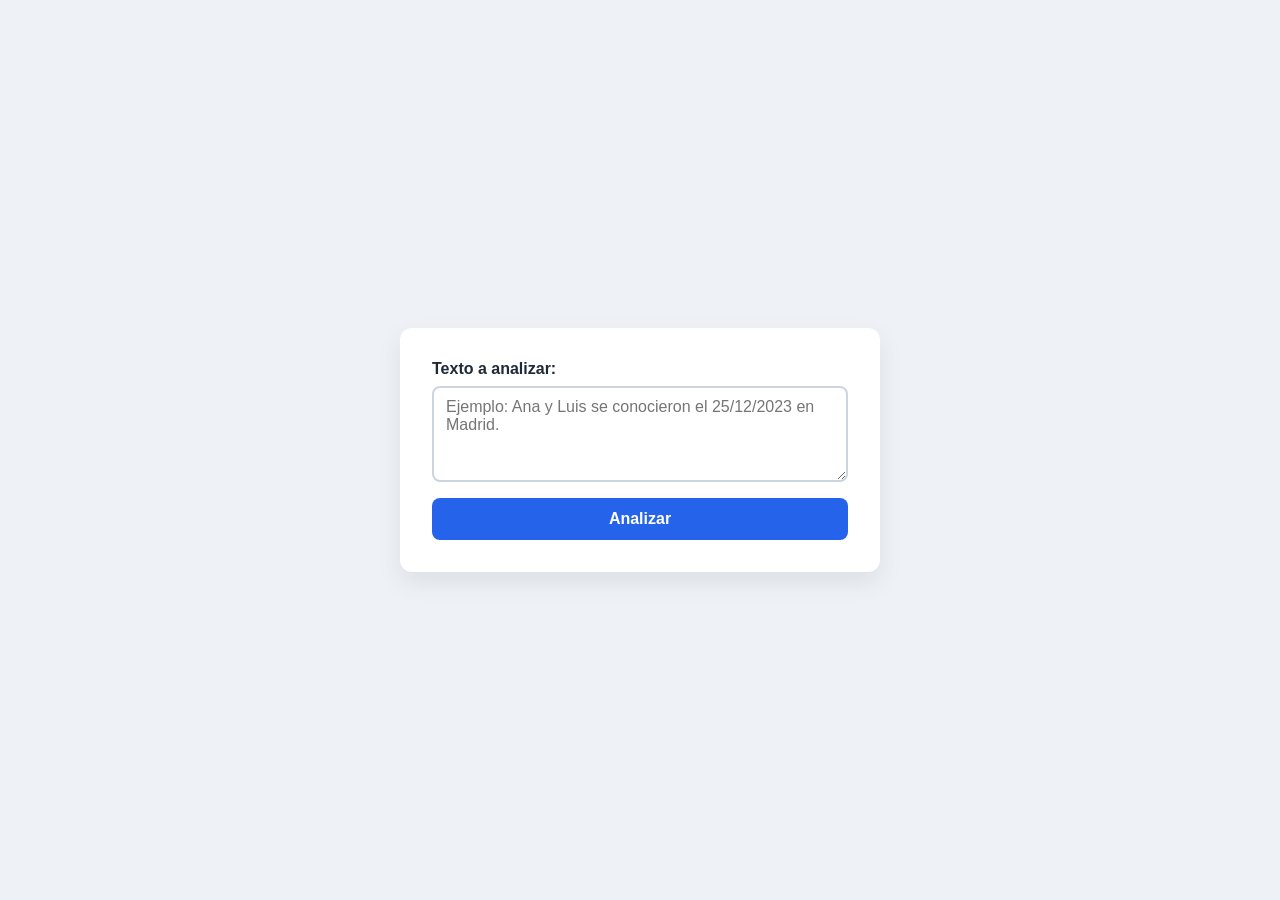
<file: calendario/index.html>
<!DOCTYPE html>
<html lang="es">
    <head>
        <meta charset="UTF-8">
        <meta name="viewport" content="width=device-width, initial-scale=1.0">
        <title>Calendario - Buscador de fechas</title>

        <!-- Icon -->
        <link rel="icon" href="Images/Icono/calendario.png">

        <!-- CSS -->
        <link rel="stylesheet" href="CSS/style.css">
    </head>
    <body>
        <header></header>
        <main>
            <!-- Formulario que envía el texto por POST a "PHP/procesar.php". -->
            <form action="PHP/procesar.php" method="post">
                <label>Texto a analizar:
                    <!-- <input type="text" name="texto" placeholder="Ejemplo: Ana y Luis se conocieron el 25/12/2023 en Madrid."> -->
                    <textarea name="texto" rows="4" placeholder="Ejemplo: Ana y Luis se conocieron el 25/12/2023 en Madrid."></textarea>
                </label>
                <button type="submit">Analizar</button>
            </form>
        </main>
        <footer></footer>
    </body>
</html>

<!-- php -S localhost:8080 -->
<!-- Él es mi vecino Juan Carlos, vive en Madrid, España, desde el 30/12/2017. -->
</file>
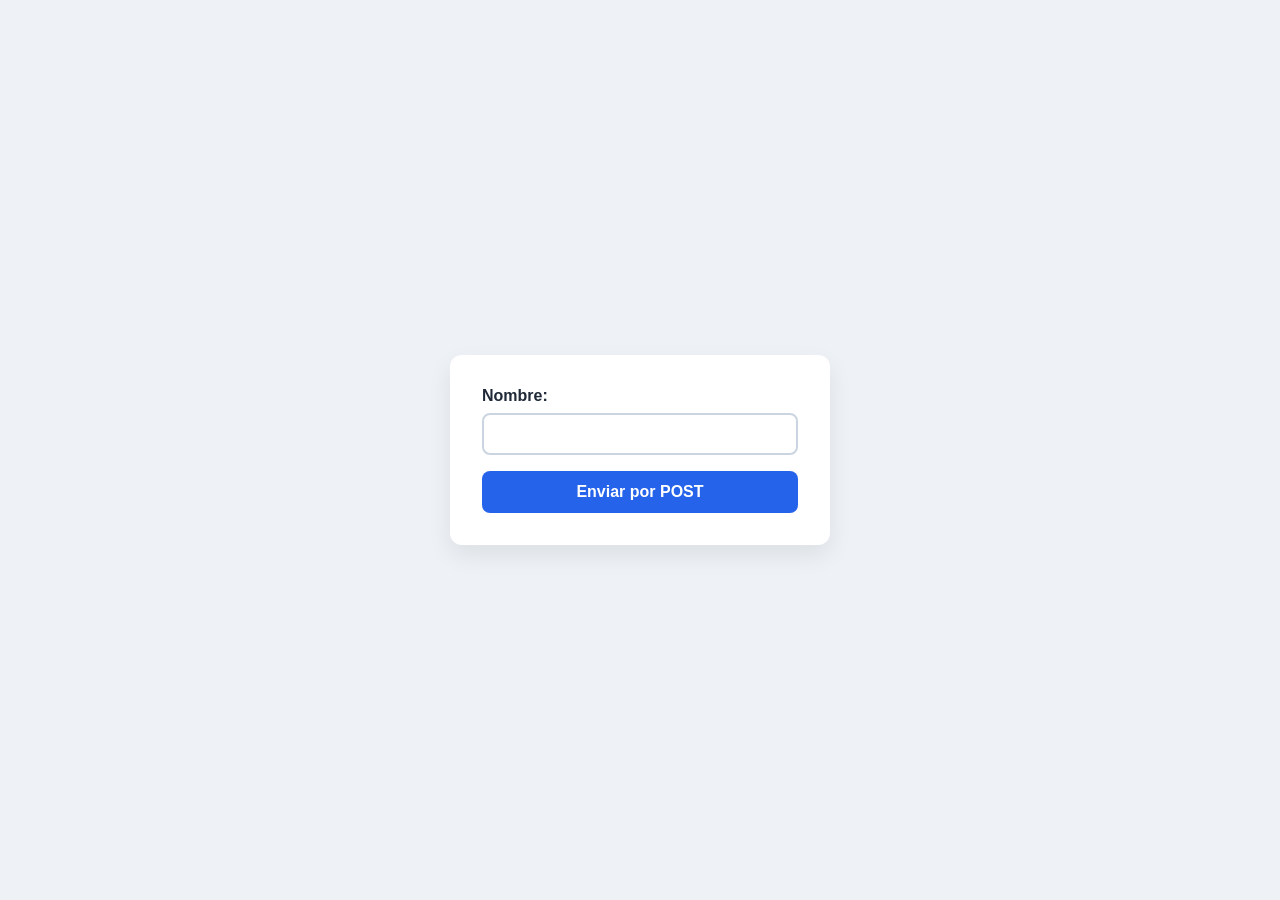
<file: formulario/index.html>
<!DOCTYPE html>
<html lang="es">
    <head>
        <meta charset="UTF-8">
        <meta name="viewport" content="width=device-width, initial-scale=1.0">
        <title>Formulario de Nombres</title>

        <!-- Icon -->
        <!--<link rel="icon" href="Images/Icono/juego.png">-->

        <!-- Fav-Icons -->
        <link rel="stylesheet" href="https://cdnjs.cloudflare.com/ajax/libs/font-awesome/6.7.2/css/all.min.css"
            integrity="sha512-Evv84Mr4kqVGRNSgIGL/F/aIDqQb7xQ2vcrdIwxfjThSH8CSR7PBEakCr51Ck+w+/U6swU2Im1vVX0SVk9ABhg=="
            crossorigin="anonymous"
            referrerpolicy="no-referrer"
        />

        <!-- CSS -->
        <link rel="stylesheet" href="CSS/style.css">

        <!-- JS -->
        <!--<script src="JS/script.js" defer></script>-->
    </head>
    <body>
        <header></header>
        <main>
            <!-- post-form.html -->
            <form action="PHP/formulario.php" method="post">
                <label>Nombre:
                    <input type="text" name="nombre">
                </label>
                <br>
                <button type="submit">Enviar por POST</button>
            </form>
        </main>
        <footer></footer>
    </body>
</html>
</file>
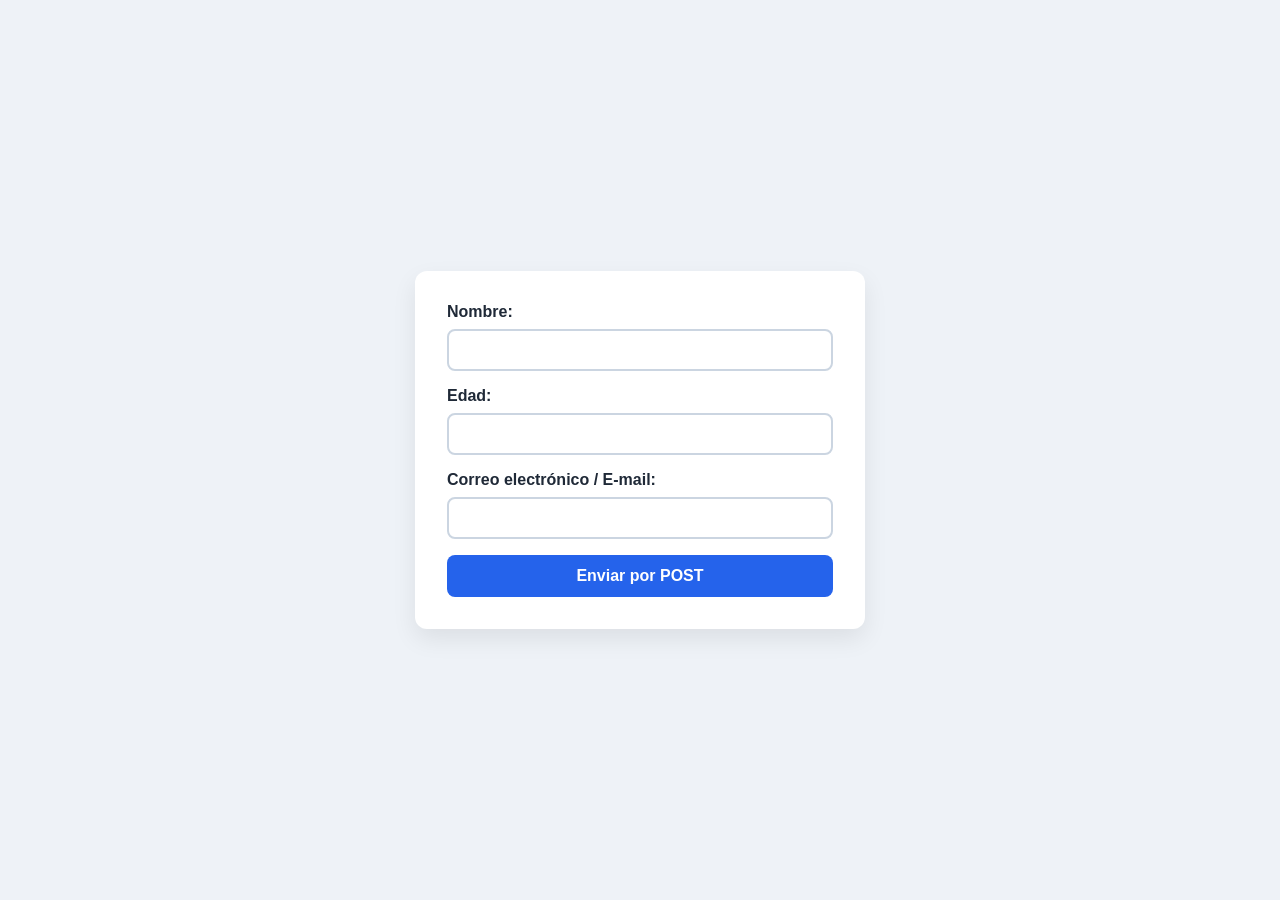
<file: formulario2/index.html>
<!DOCTYPE html>
<html lang="es">
    <head>
        <meta charset="UTF-8">
        <meta name="viewport" content="width=device-width, initial-scale=1.0">
        <title>Formulario Personal</title>

        <!-- Icon -->
        <!--<link rel="icon" href="Images/Icono/juego.png">-->

        <!-- Fav-Icons -->
        <link rel="stylesheet" href="https://cdnjs.cloudflare.com/ajax/libs/font-awesome/6.7.2/css/all.min.css"
            integrity="sha512-Evv84Mr4kqVGRNSgIGL/F/aIDqQb7xQ2vcrdIwxfjThSH8CSR7PBEakCr51Ck+w+/U6swU2Im1vVX0SVk9ABhg=="
            crossorigin="anonymous"
            referrerpolicy="no-referrer"
        />

        <!-- CSS -->
        <link rel="stylesheet" href="CSS/style.css">

        <!-- JS -->
        <!--<script src="JS/script.js" defer></script>-->
    </head>
    <body>
        <header></header>
        <main>
            <div class="post-form.html">
                <form action="PHP/procesar.php" method="post">
                    <label>Nombre:
                        <input type="text" name="nombre" maxlength="100">
                    </label>
                    <label>Edad:
                        <input type="number" name="edad" min="0" max="123">
                    </label>
                    <label>Correo electrónico / E-mail:
                        <input type="email" name="email">
                    </label>
                    <br>
                    <button type="submit">Enviar por POST</button>
                </form>
            </div>
        </main>
        <footer></footer>
    </body>
</html>
</file>
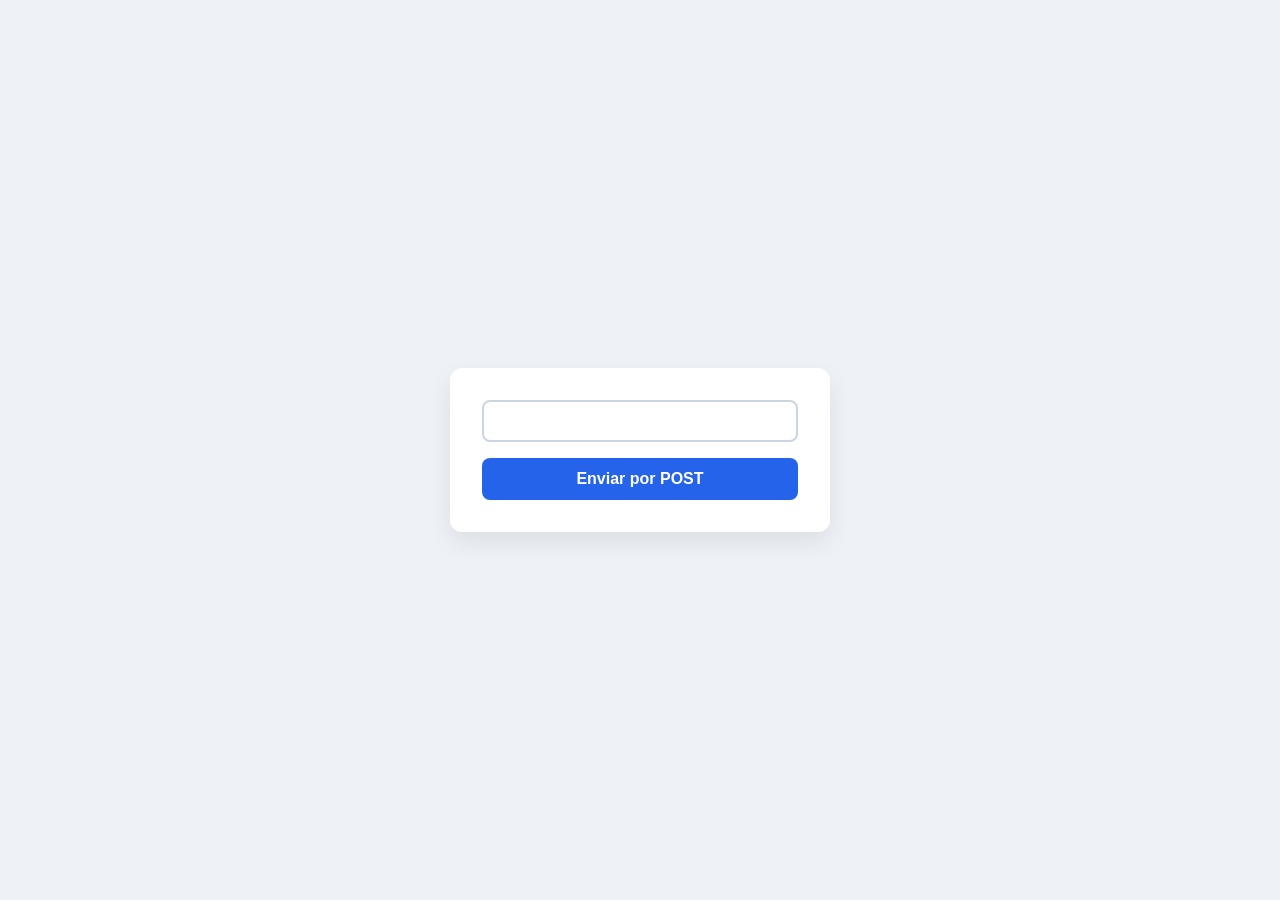
<file: formularioConCookies/index.html>
<!DOCTYPE html>
<html lang="es">
    <head>
        <meta charset="UTF-8">
        <meta name="viewport" content="width=device-width, initial-scale=1.0">
        <title>Formulario de Nombres</title>

        <!-- Icon -->
        <link rel="icon" href="Images/Icono/formulario.png">

        <!-- Fav-Icons -->
        <link rel="stylesheet" href="https://cdnjs.cloudflare.com/ajax/libs/font-awesome/6.7.2/css/all.min.css"
            integrity="sha512-Evv84Mr4kqVGRNSgIGL/F/aIDqQb7xQ2vcrdIwxfjThSH8CSR7PBEakCr51Ck+w+/U6swU2Im1vVX0SVk9ABhg=="
            crossorigin="anonymous"
            referrerpolicy="no-referrer"
        />

        <!-- CSS -->
        <link rel="stylesheet" href="CSS/style.css">

        <!-- JS -->
        <!--<script src="JS/script.js" defer></script>-->
    </head>
    <body>
        <header></header>
        <main>
            <!-- post-form.html -->
            <form action="PHP/procesar.php" method="post">
                <label>
                    <input type="text" name="nombre">
                </label>
                <br>
                <button type="submit">Enviar por POST</button>
            </form>
        </main>
        <footer></footer>
    </body>
</html>
</file>
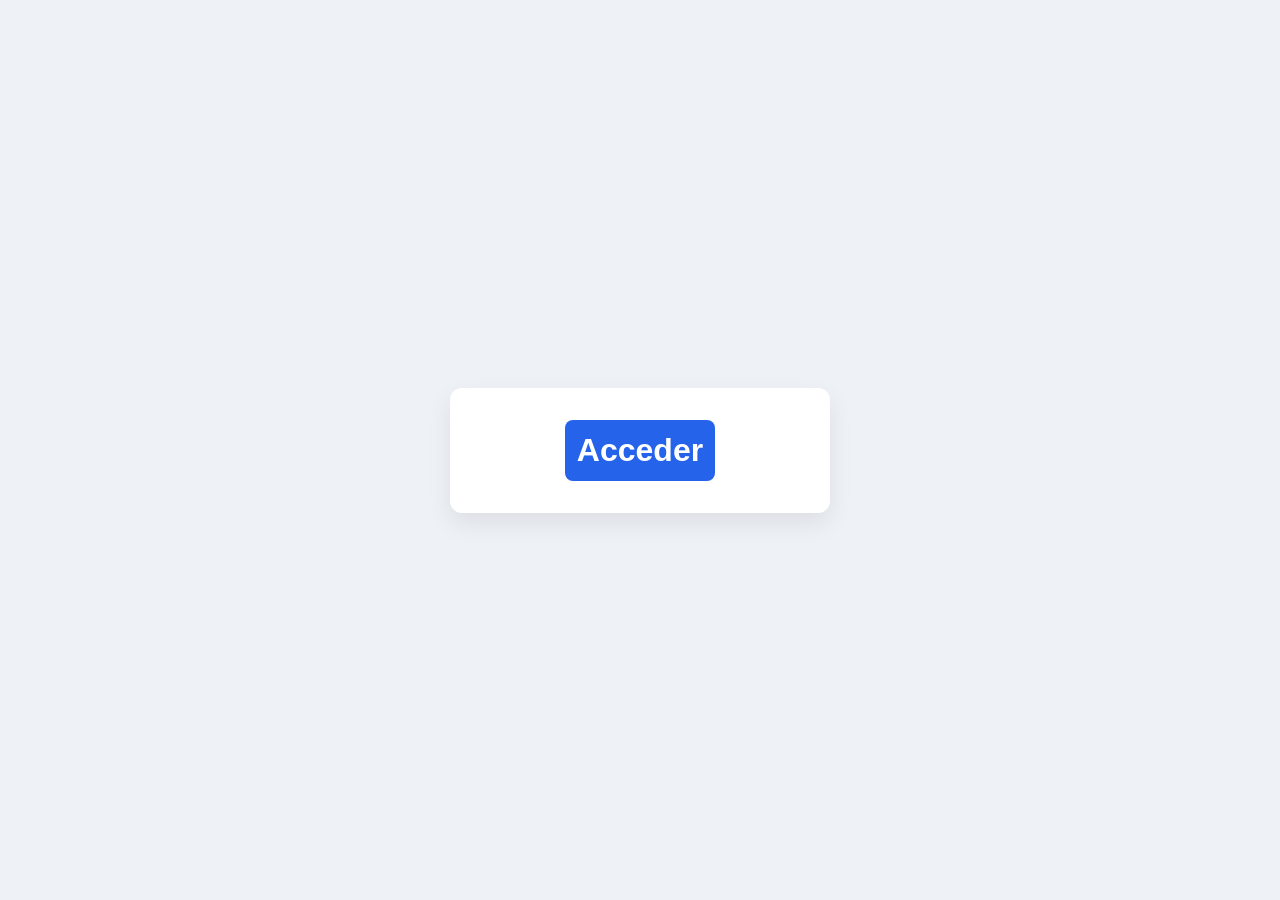
<file: peliculas/index.html>
<!DOCTYPE html>
<html lang="es">
    <head>
        <meta charset="UTF-8">
        <meta name="viewport" content="width=device-width, initial-scale=1.0">
        <title>Cine Atlantida</title>

        <!-- Icon -->
        <link rel="icon" href="Images/Icono/cine.png">

        <!-- Fav-Icons -->
        <link rel="stylesheet" href="https://cdnjs.cloudflare.com/ajax/libs/font-awesome/6.7.2/css/all.min.css"
            integrity="sha512-Evv84Mr4kqVGRNSgIGL/F/aIDqQb7xQ2vcrdIwxfjThSH8CSR7PBEakCr51Ck+w+/U6swU2Im1vVX0SVk9ABhg=="
            crossorigin="anonymous"
            referrerpolicy="no-referrer"
        />

        <!-- CSS -->
        <link rel="stylesheet" href="CSS/style.css">

        <!-- JS -->
        <!--<script src="JS/script.js" defer></script>-->
    </head>
    <body>
        <header></header>
        <main>
            <button type="submit"><h1>Acceder</h1></button>
        </main>
        <footer></footer>
    </body>
</html>
</file>
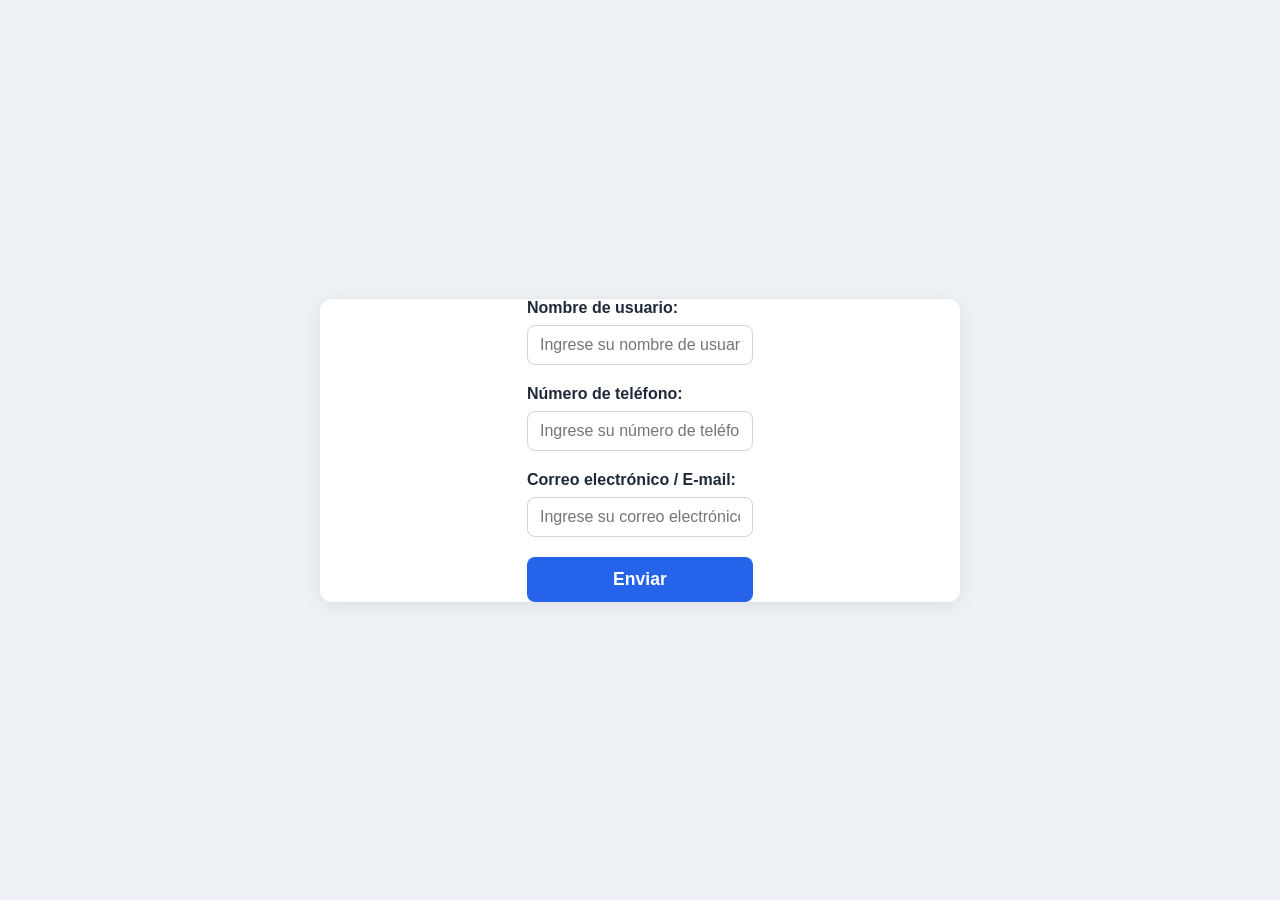
<file: Prueba_UT1/index.html>
<!DOCTYPE html>
<html lang="es">
    <head>
        <meta charset="UTF-8">
        <meta name="viewport" content="width=device-width, initial-scale=1.0">
        <title>Formulario</title>

        <!-- Icon -->
        <link rel="icon" href="Images/Icono/formulario.png">

        <!-- CSS -->
        <link rel="stylesheet" href="CSS/style.css">

    </head>
    <body>
        <header></header>
        <main>
            <!-- Formulario que envía el texto por POST a "PHP/procesar.php". -->
            <!-- <form action="PHP/procesar.php" method="post" novalidate> --> <!-- "novalidate" permite desactivar la validación del formulario por parte del navegador.  -->
            <form action="PHP/procesar.php" method="post">
                <label>Nombre de usuario:
                    <input type="text" name="nombre" minlength="5" maxlength="20" placeholder="Ingrese su nombre de usuario.">
                </label>
                <label>Número de teléfono:
                    <input type="tel" name="telefono" minlength="9" maxlength="15" min="000000000" max="999999999999999" placeholder="Ingrese su número de teléfono.">
                </label>
                <label>Correo electrónico / E-mail:
                    <input type="email" name="email" placeholder="Ingrese su correo electrónico / e-mail.">
                </label>
                <button type="submit">Enviar</button>
            </form>
        </main>
        <footer></footer>
    </body>
</html>
</file>
<file: calendario/CSS/style.css>
/* Colores y medidas reutilizables de la página (variables de CSS: se leen con "var(--nombre)"). */
:root{
    --colorFondo: #eef2f7;
    --colorTarjeta: #ffffff;
    --colorTexto: #1f2937;
    --colorBorde: #cbd5e1;
    --colorPrincipal: #2563eb;
    --colorPrincipalOscuro: #1d4ed8;
    --colorExito: #15803d;
    --fondoExito: #dcfce7;
    --colorError: #b91c1c;
    --fondoError: #fee2e2;
    --colorInformacion: #1e40af;
    --fondoInformacion: #dbeafe;
    --radio: 12px;
}

/* Reinicio básico: elimina los márgenes por defecto y hace que el ancho incluya el relleno y el borde. */
*{
    margin: 0;
    padding: 0;
    box-sizing: border-box;
}

/* Página completa: ocupa todo el alto de la ventana y centra la tarjeta en ambos ejes. */
body{
    min-height: 100vh;
    display: flex;
    flex-direction: column;
    justify-content: center;
    align-items: center;
    background-color: var(--colorFondo);
    color: var(--colorTexto);
    font-family: "Segoe UI", Arial, sans-serif;
}

/* Tarjeta central (contiene el formulario o los resultados). Algo más ancha que en el ejercicio anterior, porque aquí se escriben frases. */
main{
    width: 90%;
    max-width: 480px;
    padding: 32px;
    background-color: var(--colorTarjeta);
    border-radius: var(--radio);
    box-shadow: 0 10px 25px rgba(0, 0, 0, 0.08);
    text-align: center;
}


/* <========== Formulario ==========> */

/* Coloca los elementos del formulario uno debajo de otro, separados entre sí. */
form{
    display: flex;
    flex-direction: column;
    gap: 16px;
    text-align: left;
}

/* Etiqueta "Texto a analizar:" encima de la caja de texto. */
label{
    display: flex;
    flex-direction: column;
    gap: 8px;
    font-weight: 600;
}

/* Caja de texto de varias líneas. */
textarea{
    padding: 10px 12px;
    font-size: 1rem;
    font-family: inherit;           /* Por defecto, el "textarea" usa una letra distinta (monoespaciada): "inherit" hace que use la misma que el resto de la página. */
    border: 2px solid var(--colorBorde);
    border-radius: 8px;
    outline: none;
    resize: vertical;               /* El usuario solo puede estirar la caja hacia abajo (no a lo ancho, para no deformar la tarjeta). */
    transition: border-color 0.2s;
}

/* Caja de texto seleccionada (cuando el usuario está escribiendo). */
textarea:focus{ border-color: var(--colorPrincipal); }

/* Botón de envío. */
button{
    padding: 12px;
    font-size: 1rem;
    font-weight: 600;
    color: white;
    background-color: var(--colorPrincipal);
    border: none;
    border-radius: 8px;
    cursor: pointer;
    transition: background-color 0.2s;
}

/* Botón con el ratón encima. */
button:hover{ background-color: var(--colorPrincipalOscuro); }


/* <========== Resultados (fecha, error e información) ==========> */

/* Estilo común de los tres tipos de mensaje. */
.exito, .error, .informacion{
    padding: 16px;
    margin-bottom: 16px;
    border-radius: 8px;
    text-align: left;
    line-height: 1.6;               /* Separa un poco las líneas (útil en la fecha, que ocupa varias). */
}

/* Fecha encontrada: verde. */
.exito{
    color: var(--colorExito);
    background-color: var(--fondoExito);
    font-weight: 600;
}

/* Error: rojo. */
.error{
    color: var(--colorError);
    background-color: var(--fondoError);
    font-weight: 600;
}

/* Información neutra (palabras con mayúscula): azul. */
.informacion{
    color: var(--colorInformacion);
    background-color: var(--fondoInformacion);
}

/* Enlace "Volver al formulario". */
a{
    display: inline-block;
    margin-top: 4px;
    color: var(--colorPrincipal);
    text-decoration: none;
    font-weight: 600;
}

a:hover{ text-decoration: underline; }
</file>
<file: formulario/CSS/style.css>
/* Colores y medidas reutilizables de la página (variables de CSS: se leen con "var(--nombre)"). */
:root{
    --colorFondo: #eef2f7;
    --colorTarjeta: #ffffff;
    --colorTexto: #1f2937;
    --colorPrincipal: #2563eb;
    --colorPrincipalOscuro: #1d4ed8;
    --colorExito: #15803d;
    --fondoExito: #dcfce7;
    --colorError: #b91c1c;
    --fondoError: #fee2e2;
    --radio: 12px;
}

/* Reinicio básico: elimina los márgenes por defecto y hace que el ancho incluya el relleno y el borde. */
*{
    margin: 0;
    padding: 0;
    box-sizing: border-box;
}

/* Página completa: ocupa todo el alto de la ventana y centra la tarjeta en ambos ejes. */
body{
    min-height: 100vh;
    display: flex;
    flex-direction: column;
    justify-content: center;
    align-items: center;
    background-color: var(--colorFondo);
    color: var(--colorTexto);
    font-family: "Segoe UI", Arial, sans-serif;
}

/* Tarjeta central (contiene el formulario o el mensaje). */
main{
    width: 90%;
    max-width: 380px;
    padding: 32px;
    background-color: var(--colorTarjeta);
    border-radius: var(--radio);
    box-shadow: 0 10px 25px rgba(0, 0, 0, 0.08);
    text-align: center;
}


/* <========== Formulario ==========> */

/* Coloca los elementos del formulario uno debajo de otro, separados entre sí. */
form{
    display: flex;
    flex-direction: column;
    gap: 16px;
    text-align: left;
}

/* El salto de línea del HTML ya no hace falta (la separación la da el "gap" del formulario). */
form br{ display: none; }

/* Etiqueta "Nombre:" encima de la caja de texto. */
label{
    display: flex;
    flex-direction: column;
    gap: 8px;
    font-weight: 600;
}

/* Caja de texto. */
input{
    padding: 10px 12px;
    font-size: 1rem;
    border: 2px solid #cbd5e1;
    border-radius: 8px;
    outline: none;
    transition: border-color 0.2s;
}

/* Caja de texto seleccionada (cuando el usuario está escribiendo). */
input:focus{ border-color: var(--colorPrincipal); }

/* Botón de envío. */
button{
    padding: 12px;
    font-size: 1rem;
    font-weight: 600;
    color: white;
    background-color: var(--colorPrincipal);
    border: none;
    border-radius: 8px;
    cursor: pointer;
    transition: background-color 0.2s;
}

/* Botón con el ratón encima. */
button:hover{ background-color: var(--colorPrincipalOscuro); }


/* <========== Mensaje (saludo o error) ==========> */

/* Estilo común de los dos tipos de mensaje. */
.saludo, .error{
    padding: 16px;
    margin-bottom: 20px;
    border-radius: 8px;
    font-size: 1.2rem;
    font-weight: 600;
}

/* Saludo: verde. */
.saludo{
    color: var(--colorExito);
    background-color: var(--fondoExito);
    font-size: 1.6rem;
}

/* Error: rojo. */
.error{
    color: var(--colorError);
    background-color: var(--fondoError);
}

/* Enlace "Volver al formulario". */
a{
    color: var(--colorPrincipal);
    text-decoration: none;
    font-weight: 600;
}

a:hover{ text-decoration: underline; }
</file>
<file: formulario2/CSS/style.css>
/* Colores y medidas reutilizables de la página (variables de CSS: se leen con "var(--nombre)"). */
:root{
    --colorFondo: #eef2f7;
    --colorTarjeta: #ffffff;
    --colorTexto: #1f2937;
    --colorPrincipal: #2563eb;
    --colorPrincipalOscuro: #1d4ed8;
    --colorExito: #15803d;
    --fondoExito: #dcfce7;
    --colorError: #b91c1c;
    --fondoError: #fee2e2;
    --radio: 12px;
}

/* Reinicio básico: elimina los márgenes por defecto y hace que el ancho incluya el relleno y el borde. */
*{
    margin: 0;
    padding: 0;
    box-sizing: border-box;
}

/* Página completa: ocupa todo el alto de la ventana y centra la tarjeta en ambos ejes. */
body{
    min-height: 100vh;
    display: flex;
    flex-direction: column;
    justify-content: center;
    align-items: center;
    background-color: var(--colorFondo);
    color: var(--colorTexto);
    font-family: "Segoe UI", Arial, sans-serif;
}

/* Tarjeta central (contiene el formulario o el mensaje). */
main{
    width: 90%;
    max-width: 450px;
    padding: 32px;
    background-color: var(--colorTarjeta);
    border-radius: var(--radio);
    box-shadow: 0 10px 25px rgba(0, 0, 0, 0.08);
    text-align: center;
}


/* <========== Formulario ==========> */

/* Coloca los elementos del formulario uno debajo de otro, separados entre sí. */
form{
    display: flex;
    flex-direction: column;
    gap: 16px;
    text-align: left;
}

/* El salto de línea del HTML ya no hace falta (la separación la da el "gap" del formulario). */
form br{ display: none; }

/* Etiqueta "Nombre:" encima de la caja de texto. */
label{
    display: flex;
    flex-direction: column;
    gap: 8px;
    font-weight: 600;
}

/* Caja de texto. */
input{
    padding: 10px 12px;
    font-size: 1rem;
    border: 2px solid #cbd5e1;
    border-radius: 8px;
    outline: none;
    transition: border-color 0.2s;
}

/* Caja de texto seleccionada (cuando el usuario está escribiendo). */
input:focus{ border-color: var(--colorPrincipal); }

/* Botón de envío. */
button{
    padding: 12px;
    font-size: 1rem;
    font-weight: 600;
    color: white;
    background-color: var(--colorPrincipal);
    border: none;
    border-radius: 8px;
    cursor: pointer;
    transition: background-color 0.2s;
}

/* Botón con el ratón encima. */
button:hover{ background-color: var(--colorPrincipalOscuro); }


/* <========== Mensaje (saludo o error) ==========> */

/* Estilo común de los dos tipos de mensaje. */
.saludo, .error{
    padding: 16px;
    margin-bottom: 20px;
    border-radius: 8px;
    font-size: 1.2rem;
    font-weight: 600;
}

/* Saludo: verde. */
.saludo{
    color: var(--colorExito);
    background-color: var(--fondoExito);
    font-size: 1.6rem;
}

/* Error: rojo. */
.error{
    color: var(--colorError);
    background-color: var(--fondoError);
}

/* Enlace "Volver al formulario". */
a{
    color: var(--colorPrincipal);
    text-decoration: none;
    font-weight: 600;
}

a:hover{ text-decoration: underline; }
</file>
<file: formularioConCookies/CSS/style.css>
/* Colores y medidas reutilizables de la página (variables de CSS: se leen con "var(--nombre)"). */
:root{
    --colorFondo: #eef2f7;
    --colorTarjeta: #ffffff;
    --colorTexto: #1f2937;
    --colorPrincipal: #2563eb;
    --colorPrincipalOscuro: #1d4ed8;
    --colorExito: #15803d;
    --fondoExito: #dcfce7;
    --colorError: #b91c1c;
    --fondoError: #fee2e2;
    --radio: 12px;
}

/* Reinicio básico: elimina los márgenes por defecto y hace que el ancho incluya el relleno y el borde. */
*{
    margin: 0;
    padding: 0;
    box-sizing: border-box;
}

/* Página completa: ocupa todo el alto de la ventana y centra la tarjeta en ambos ejes. */
body{
    min-height: 100vh;
    display: flex;
    flex-direction: column;
    justify-content: center;
    align-items: center;
    background-color: var(--colorFondo);
    color: var(--colorTexto);
    font-family: "Segoe UI", Arial, sans-serif;
}

/* Tarjeta central (contiene el formulario o el mensaje). */
main{
    width: 90%;
    max-width: 380px;
    padding: 32px;
    background-color: var(--colorTarjeta);
    border-radius: var(--radio);
    box-shadow: 0 10px 25px rgba(0, 0, 0, 0.08);
    text-align: center;
}


/* <========== Formulario ==========> */

/* Coloca los elementos del formulario uno debajo de otro, separados entre sí. */
form{
    display: flex;
    flex-direction: column;
    gap: 16px;
    text-align: left;
}

/* El salto de línea del HTML ya no hace falta (la separación la da el "gap" del formulario). */
form br{ display: none; }

/* Etiqueta "Nombre:" encima de la caja de texto. */
label{
    display: flex;
    flex-direction: column;
    gap: 8px;
    font-weight: 600;
}

/* Caja de texto. */
input{
    padding: 10px 12px;
    font-size: 1rem;
    border: 2px solid #cbd5e1;
    border-radius: 8px;
    outline: none;
    transition: border-color 0.2s;
}

/* Caja de texto seleccionada (cuando el usuario está escribiendo). */
input:focus{ border-color: var(--colorPrincipal); }

/* Botón de envío. */
button{
    padding: 12px;
    font-size: 1rem;
    font-weight: 600;
    color: white;
    background-color: var(--colorPrincipal);
    border: none;
    border-radius: 8px;
    cursor: pointer;
    transition: background-color 0.2s;
}

/* Botón con el ratón encima. */
button:hover{ background-color: var(--colorPrincipalOscuro); }


/* <========== Mensaje (saludo o error) ==========> */

/* Estilo común de los dos tipos de mensaje. */
.saludo, .error{
    padding: 16px;
    margin-bottom: 20px;
    border-radius: 8px;
    font-size: 1.2rem;
    font-weight: 600;
}

/* Saludo: verde. */
.saludo{
    color: var(--colorExito);
    background-color: var(--fondoExito);
    font-size: 1.6rem;
}

/* Error: rojo. */
.error{
    color: var(--colorError);
    background-color: var(--fondoError);
}

/* Enlace "Volver al formulario". */
a{
    color: var(--colorPrincipal);
    text-decoration: none;
    font-weight: 600;
}

a:hover{ text-decoration: underline; }
</file>
<file: peliculas/CSS/style.css>
/* Colores y medidas reutilizables de la página (variables de CSS: se leen con "var(--nombre)"). */
:root{
    --colorFondo: #eef2f7;
    --colorTarjeta: #ffffff;
    --colorTexto: #1f2937;
    --colorPrincipal: #2563eb;
    --colorPrincipalOscuro: #1d4ed8;
    --colorExito: #15803d;
    --fondoExito: #dcfce7;
    --colorError: #b91c1c;
    --fondoError: #fee2e2;
    --radio: 12px;
}

/* Reinicio básico: elimina los márgenes por defecto y hace que el ancho incluya el relleno y el borde. */
*{
    margin: 0;
    padding: 0;
    box-sizing: border-box;
}

/* Página completa: ocupa todo el alto de la ventana y centra la tarjeta en ambos ejes. */
body{
    min-height: 100vh;
    display: flex;
    flex-direction: column;
    justify-content: center;
    align-items: center;
    background-color: var(--colorFondo);
    color: var(--colorTexto);
    font-family: "Segoe UI", Arial, sans-serif;
}

/* Tarjeta central (contiene el formulario o el mensaje). */
main{
    width: 90%;
    max-width: 380px;
    padding: 32px;
    background-color: var(--colorTarjeta);
    border-radius: var(--radio);
    box-shadow: 0 10px 25px rgba(0, 0, 0, 0.08);
    text-align: center;
}


/* <========== Formulario ==========> */

/* Coloca los elementos del formulario uno debajo de otro, separados entre sí. */
form{
    display: flex;
    flex-direction: column;
    gap: 16px;
    text-align: left;
}

/* El salto de línea del HTML ya no hace falta (la separación la da el "gap" del formulario). */
form br{ display: none; }

/* Etiqueta "Nombre:" encima de la caja de texto. */
label{
    display: flex;
    flex-direction: column;
    gap: 8px;
    font-weight: 600;
}

/* Caja de texto. */
input{
    padding: 10px 12px;
    font-size: 1rem;
    border: 2px solid #cbd5e1;
    border-radius: 8px;
    outline: none;
    transition: border-color 0.2s;
}

/* Caja de texto seleccionada (cuando el usuario está escribiendo). */
input:focus{ border-color: var(--colorPrincipal); }

/* Botón de envío. */
button{
    padding: 12px;
    font-size: 1rem;
    font-weight: 600;
    color: white;
    background-color: var(--colorPrincipal);
    border: none;
    border-radius: 8px;
    cursor: pointer;
    transition: background-color 0.2s;
}

/* Botón con el ratón encima. */
button:hover{ background-color: var(--colorPrincipalOscuro); }


/* <========== Mensaje (saludo o error) ==========> */

/* Estilo común de los dos tipos de mensaje. */
.saludo, .error{
    padding: 16px;
    margin-bottom: 20px;
    border-radius: 8px;
    font-size: 1.2rem;
    font-weight: 600;
}

/* Saludo: verde. */
.saludo{
    color: var(--colorExito);
    background-color: var(--fondoExito);
    font-size: 1.6rem;
}

/* Error: rojo. */
.error{
    color: var(--colorError);
    background-color: var(--fondoError);
}

/* Enlace "Volver al formulario". */
a{
    color: var(--colorPrincipal);
    text-decoration: none;
    font-weight: 600;
}

a:hover{ text-decoration: underline; }
</file>
<file: Prueba_UT1/CSS/style.css>
/* <========== Variables ==========> */

:root{
    --colorFondo: #eef1f5;
    --colorTarjeta: #ffffff;
    --colorTexto: #1f2937;
    --colorBorde: #d1d5db;
    --colorPrincipal: #2563eb;
    --colorPrincipalHover: #1d4ed8;

    --colorExito: #166534;
    --fondoExito: #dcfce7;
    --colorError: #b91c1c;
    --fondoError: #fee2e2;
}


/* <========== Generales ==========> */

*{
    margin: 0;
    padding: 0;
    box-sizing: border-box;
}

/* Centra la tarjeta en mitad de la pantalla, tanto en horizontal como en vertical. */
body{
    min-height: 100vh;
    display: flex;
    justify-content: center;
    align-items: center;
    background-color: var(--colorFondo);
    font-family: "Segoe UI", Arial, sans-serif;
    color: var(--colorTexto);
}

/* Tarjeta blanca que contiene el formulario o el resultado. */
main{
    max-width: 50%;
    width: 100%;
    height: 100%;
    display: flex;
    align-items: center;
    justify-content: center;
    margin: 16px;
    background-color: var(--colorTarjeta);
    border-radius: 12px;
    box-shadow: 0 4px 20px rgba(0, 0, 0, 0.08);
    text-align: center;
}


/* <========== Formulario ==========> */

/* Cada etiqueta ocupa su propia línea, con el texto encima del campo. */
label{
    display: block;
    margin-bottom: 20px;
    text-align: left;
    font-weight: 600;
}

/* Campos de texto: ocupan todo el ancho y se separan del texto de la etiqueta. */
input{
    display: block;
    width: 100%;
    margin-top: 8px;
    padding: 10px 12px;
    border: 1px solid var(--colorBorde);
    border-radius: 8px;
    font-family: inherit;
    font-size: 1rem;
    font-weight: normal;
}

/* Al seleccionar un campo, el borde se pone del color principal (sin el contorno por defecto del navegador). */
input:focus{
    outline: none;
    border-color: var(--colorPrincipal);
    box-shadow: 0 0 0 3px rgba(37, 99, 235, 0.15);
}

button{
    width: 100%;
    padding: 12px;
    border: none;
    border-radius: 8px;
    background-color: var(--colorPrincipal);
    color: white;
    font-family: inherit;
    font-size: 1.1rem;
    font-weight: 600;
    cursor: pointer;
}

button:hover{ background-color: var(--colorPrincipalHover); }


/* <========== Resultado ==========> */

.formularioResultado{
    max-width: 550px;
    width: 100%;
    height: 100%;
    padding: 40px;
}

h1{
    margin-bottom: 20px;
    font-size: 1.4rem;
}

/* Cajas de mensaje: comparten forma y se diferencian solo en el color. */
.exito, .error{
    padding: 16px;
    margin-bottom: 16px;
    border-radius: 8px;
    text-align: left;
    line-height: 1.6;
}

.exito{
    background-color: var(--fondoExito);
    color: var(--colorExito);
}

.error{
    background-color: var(--fondoError);
    color: var(--colorError);
    font-weight: 600;
}

/* Enlace "Volver al formulario". */
a{
    display: inline-block;
    margin-top: 8px;
    color: var(--colorPrincipal);
    font-weight: 600;
    text-decoration: none;
}

a:hover{ text-decoration: underline; }
</file>
